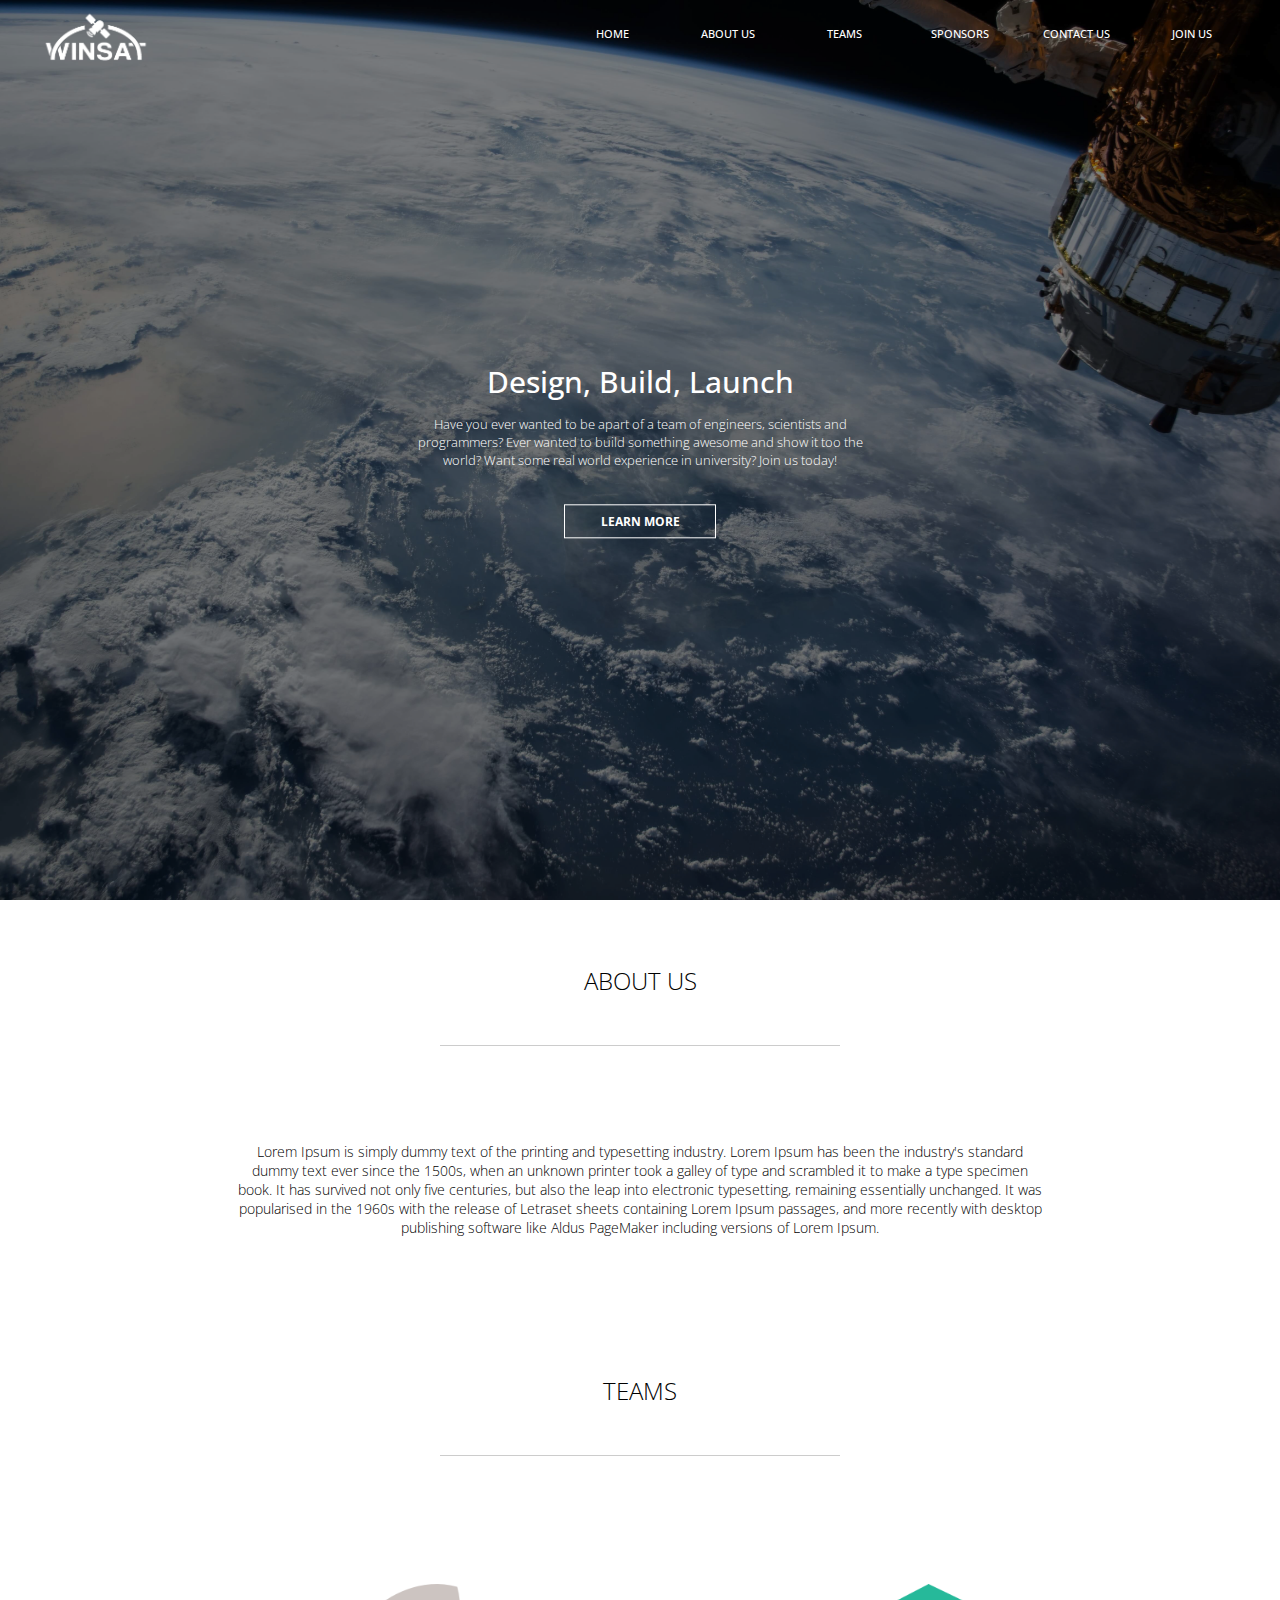
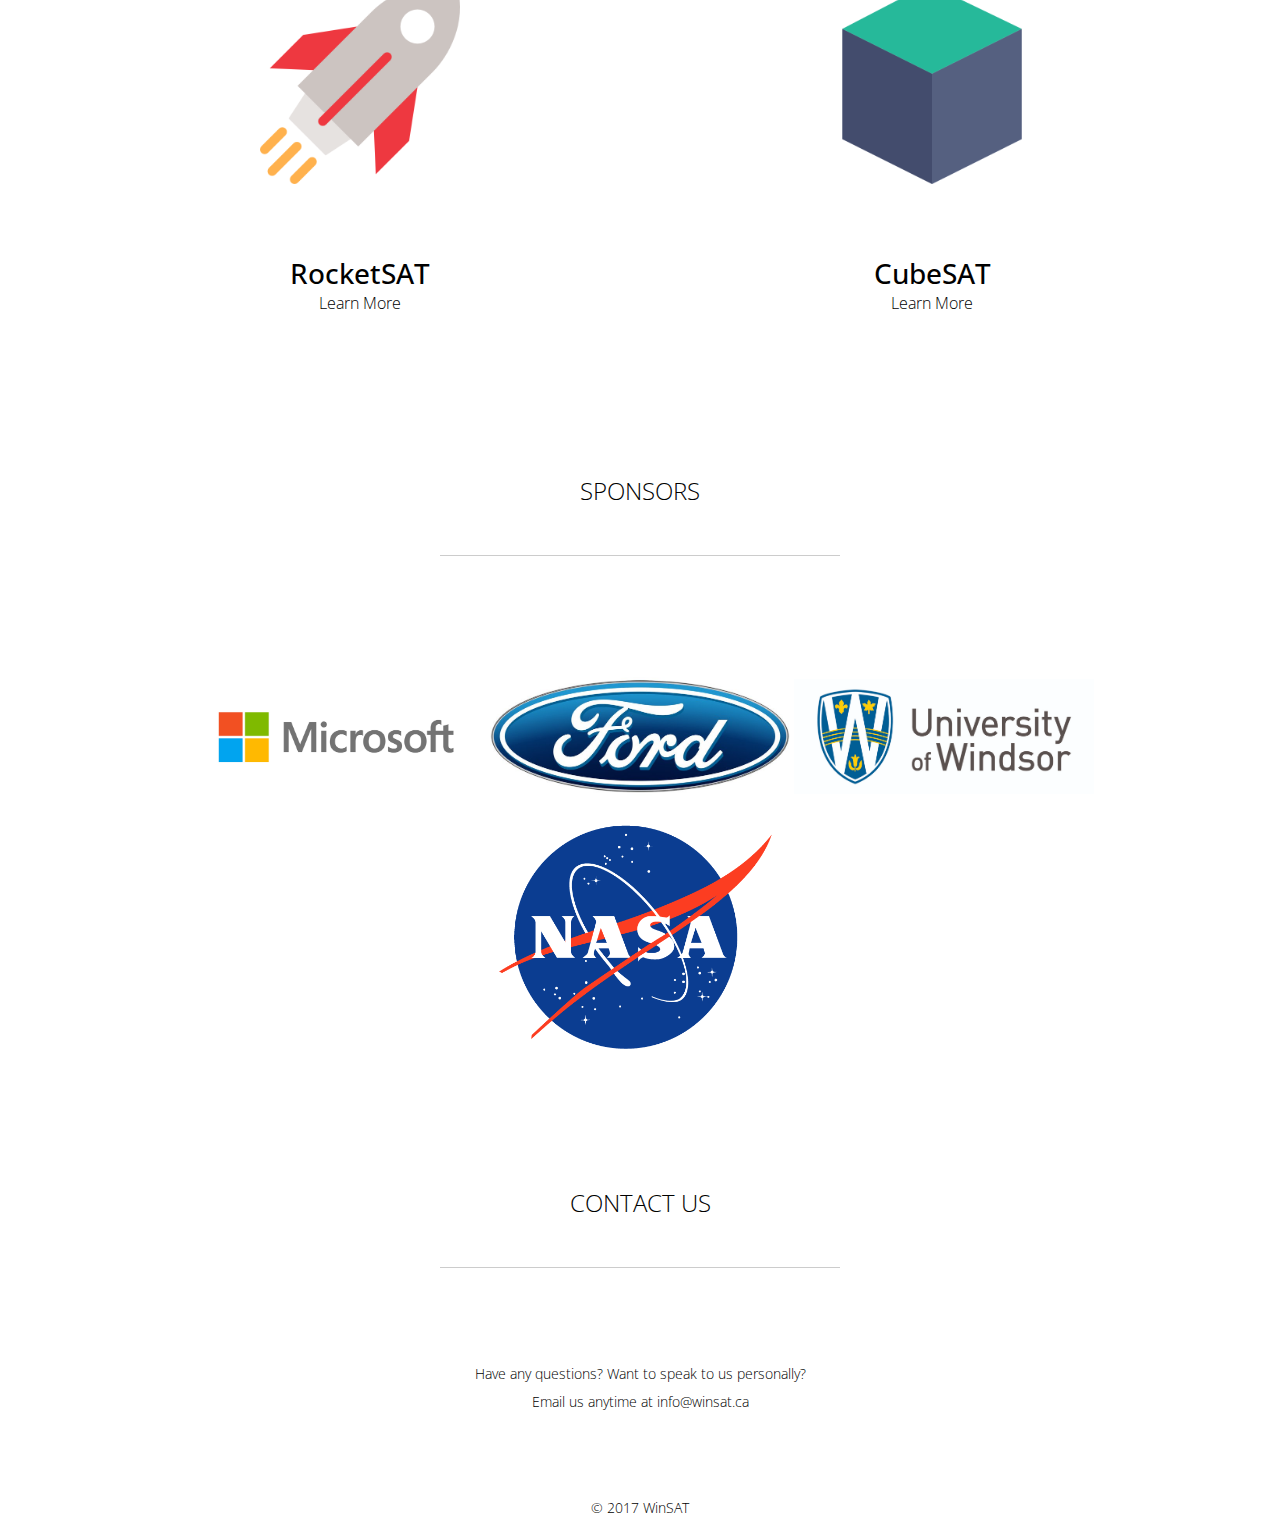
<file: index.html>
<html>
    <head>
        <title>WinSAT</title>
        <link rel="stylesheet" type="text/css" href="main.css">
        <script src="jquery.min.js"></script>
        <script src="main.js"></script>
    </head>
    <body>
        <div id="backgroundImage"></div>
        <div id="background">
            <div id="holder">
                <h>Design, Build, Launch</h><br>
                <p>Have you ever wanted to be apart of a team of engineers, scientists and programmers?  Ever wanted to build something awesome and show it too the world?  Want some real world experience in university?  Join us today!</p><br>
                <a id="learnmore" class="button" href="#aboutus">LEARN MORE</a>
            </div>
        </div>
        <div id="navBar">
            <img src="Images/logo.png">
            <ul>
                <li><a href="#">HOME</a></li>
                <li><a class="nav" href="#aboutus">ABOUT US</a></li>
                <li>
                    <a class="nav" href="#teams">TEAMS</a>
                    <ul>
                        <li><a href="rocketsat/">ROCKETSAT</a></li>
                        <li><a href="cubesat/">CUBESAT</a></li>
                    </ul>
                </li>
                <li><a class="nav" href="#sponsors">SPONSORS</a></li>
                <li><a class="nav" href="#contact">CONTACT US</a></li>
                <li><a href="#">JOIN US</a></li>
            </ul>
        </div>
        <div class="section" id="aboutus">
            <h>ABOUT US</h>
            <div class="divider"></div>
            <p>Lorem Ipsum is simply dummy text of the printing and typesetting industry. Lorem Ipsum has been the industry's standard dummy text ever since the 1500s, when an unknown printer took a galley of type and scrambled it to make a type specimen book. It has survived not only five centuries, but also the leap into electronic typesetting, remaining essentially unchanged. It was popularised in the 1960s with the release of Letraset sheets containing Lorem Ipsum passages, and more recently with desktop publishing software like Aldus PageMaker including versions of Lorem Ipsum.</p>
        </div>
        
        <div class="section" id="teams">
            <h>TEAMS</h>
            <div class="divider"></div>
            <div class="division">
                <img src="Images/rocket.png"/>
                <h>RocketSAT</h>
                <a class="learnbutton" href="rocketsat/">Learn More</a>
            </div>
            <div class="division">
                <img src="Images/cube.png"/>
                <h>CubeSAT</h>
                <a class="learnbutton" href="cubesat/">Learn More</a>
            </div>
        </div>
        
        <div class="section" id="sponsors">
            <h>SPONSORS</h>
            <div class="divider"></div>
            <a href="#"><img class="sponsor" src="Images/microsoft.jpg"/></a>
            <a href="#"><img class="sponsor" src="Images/ford.jpg"/></a>
            <a href="#"><img class="sponsor" src="Images/uwindsor.jpg"/></a>
            <a href="#"><img class="sponsor" src="Images/nasa.png"/></a>
        </div>
        
        <div class="section" id="contact">
            <h>CONTACT US</h>
            <div class="divider"></div>
            <p>Have any questions? Want to speak to us personally?</p>
            <p>Email us anytime at info@winsat.ca</p>
        </div>
        <p id="copyright">© 2017 WinSAT</p>
    </body>
</html>
</file>
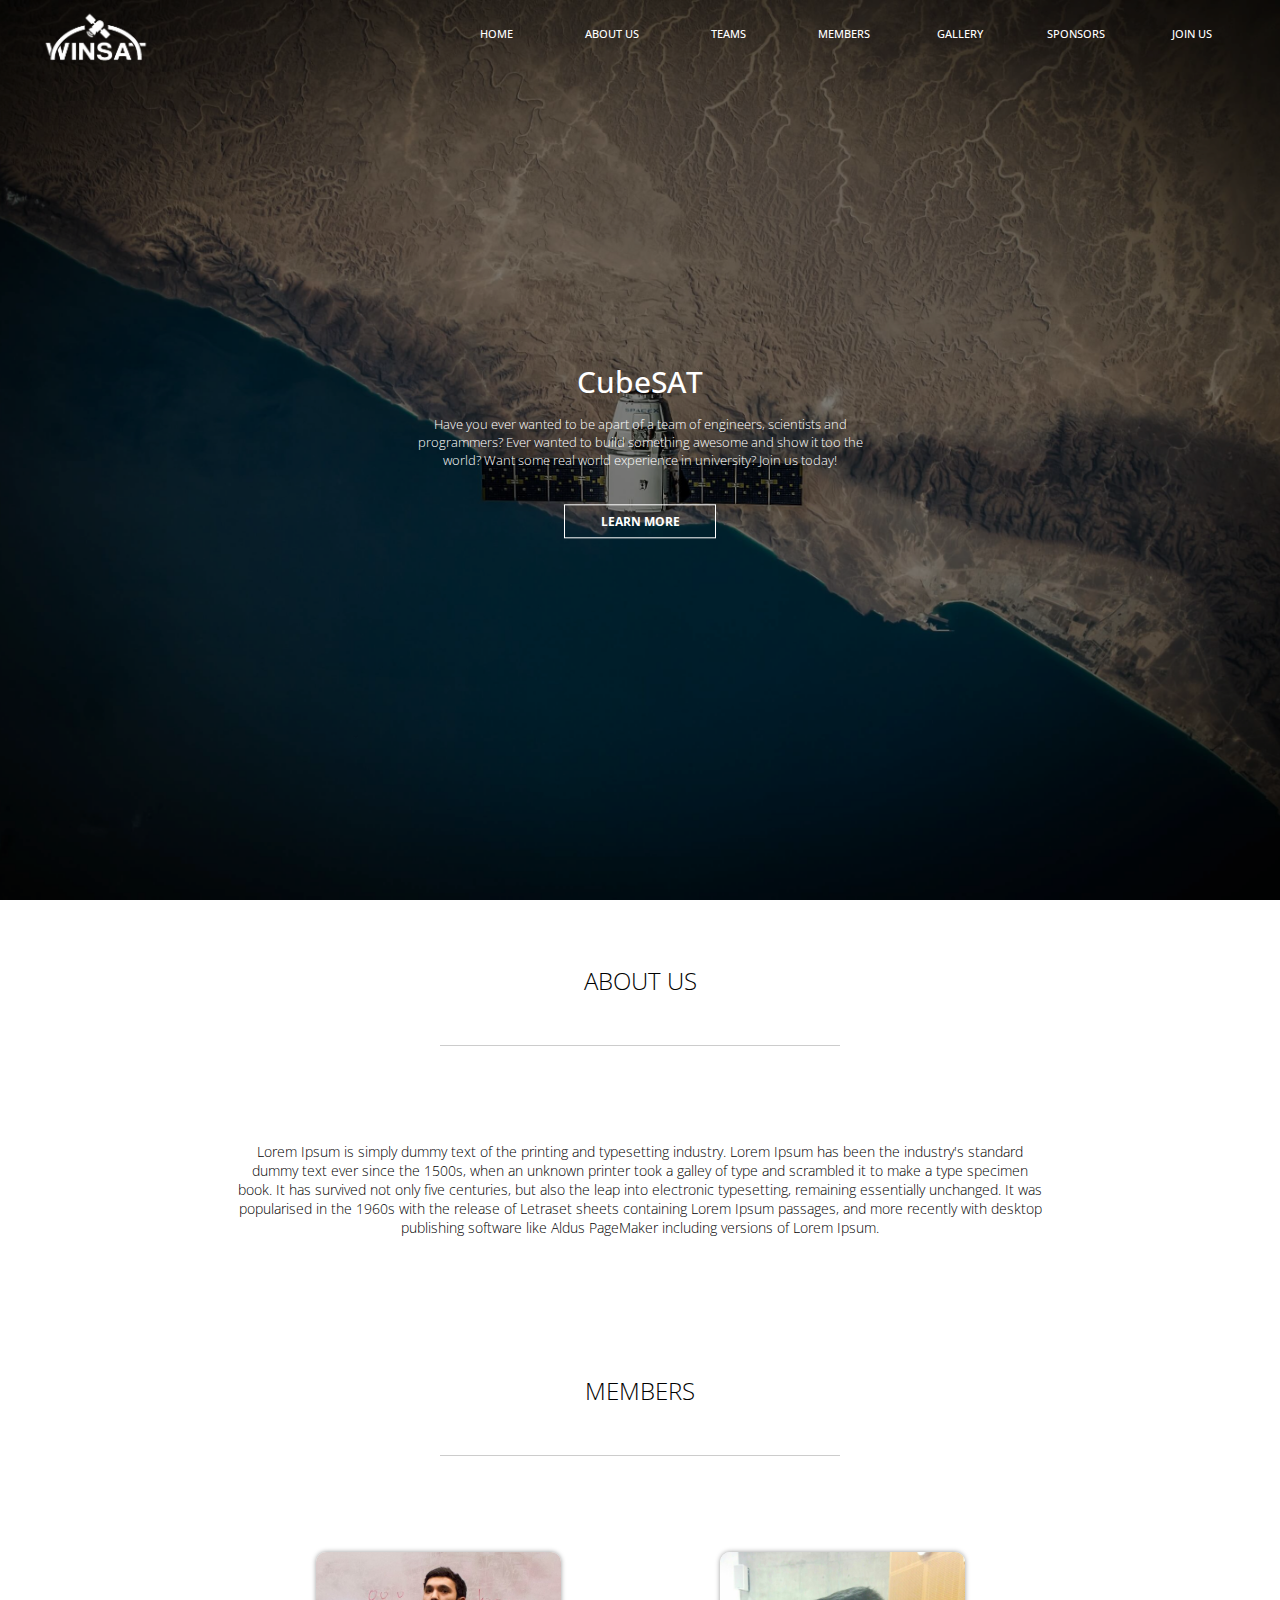
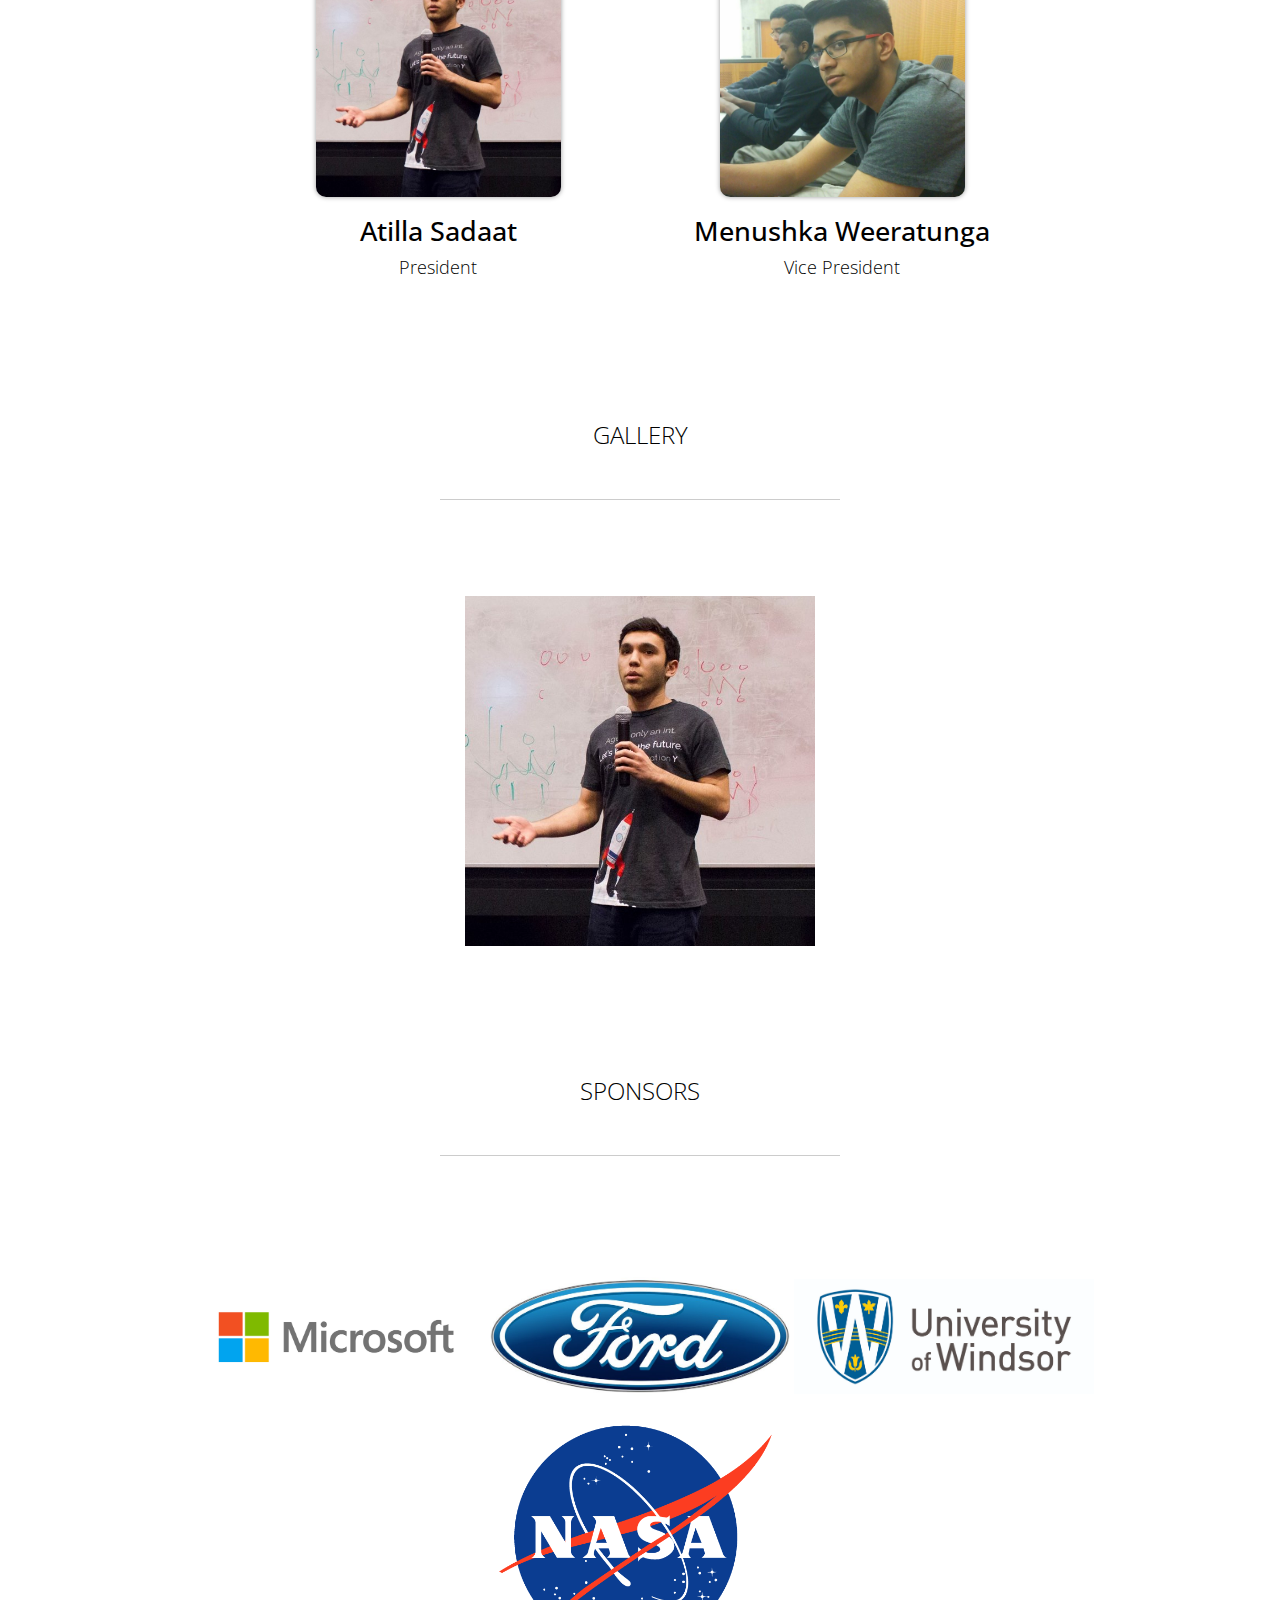
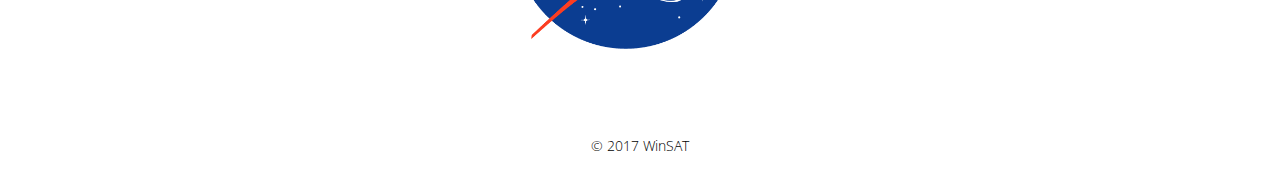
<file: cubesat/index.html>
<html>
    <head>
        <title>CubeSAT</title>
        <link rel="stylesheet" type="text/css" href="../main.css">
        <script src="../jquery.min.js"></script>
        <script src="../main.js"></script>
    </head>
    <body>
        <div id="backgroundImage" style="background-image: url('../Images/cubeBackground.jpg')"></div>
        <div id="background">
            <div id="holder">
                <h>CubeSAT</h><br>
                <p>Have you ever wanted to be apart of a team of engineers, scientists and programmers?  Ever wanted to build something awesome and show it too the world?  Want some real world experience in university?  Join us today!</p><br>
                <a id="learnmore" class="button" href="#aboutus">LEARN MORE</a>
            </div>
        </div>
        <div id="navBar">
            <img src="../Images/logo.png">
            <ul>
                <li><a href="../">HOME</a></li>
                <li><a class="nav" href="#aboutus">ABOUT US</a></li>
                <li>
                    <a href="../#teams">TEAMS</a>
                    <ul>
                        <li><a href="../rocketsat/">ROCKETSAT</a></li>
                        <li><a href="../cubesat/">CUBESAT</a></li>
                    </ul>
                </li>
                <li><a class="nav" href="#members">MEMBERS</a></li>
                <li><a class="nav" href="#gallery">GALLERY</a></li>
                <li><a class="nav" href="#sponsors">SPONSORS</a></li>
                <li><a href="../">JOIN US</a></li>
            </ul>
        </div>
        <div class="section" id="aboutus">
            <h>ABOUT US</h>
            <div class="divider"></div>
            <p>Lorem Ipsum is simply dummy text of the printing and typesetting industry. Lorem Ipsum has been the industry's standard dummy text ever since the 1500s, when an unknown printer took a galley of type and scrambled it to make a type specimen book. It has survived not only five centuries, but also the leap into electronic typesetting, remaining essentially unchanged. It was popularised in the 1960s with the release of Letraset sheets containing Lorem Ipsum passages, and more recently with desktop publishing software like Aldus PageMaker including versions of Lorem Ipsum.</p>
        </div>
        
        <div class="section" id="members">
            <h>MEMBERS</h>
            <div class="divider"></div>
            <div>
                <div class="member">
                    <img src="../Images/members/atilla.jpg"/>
                    <h>Atilla Sadaat</h>
                    <p>President</p>
                </div>
                <div class="member">
                    <img src="../Images/members/menushka.jpg"/>
                    <h>Menushka Weeratunga</h>
                    <p>Vice President</p>
                </div>
            </div>
        </div>
        
        <div class="section" id="gallery">
            <h>GALLERY</h>
            <div class="divider"></div>
            <img src="../Images/members/atilla.jpg"/>
        </div>
        
        <div class="section" id="sponsors">
            <h>SPONSORS</h>
            <div class="divider"></div>
            <a href="#"><img class="sponsor" src="../Images/microsoft.jpg"/></a>
            <a href="#"><img class="sponsor" src="../Images/ford.jpg"/></a>
            <a href="#"><img class="sponsor" src="../Images/uwindsor.jpg"/></a>
            <a href="#"><img class="sponsor" src="../Images/nasa.png"/></a>
        </div>
        
        <p id="copyright">© 2017 WinSAT</p>
    </body>
</html>
</file>
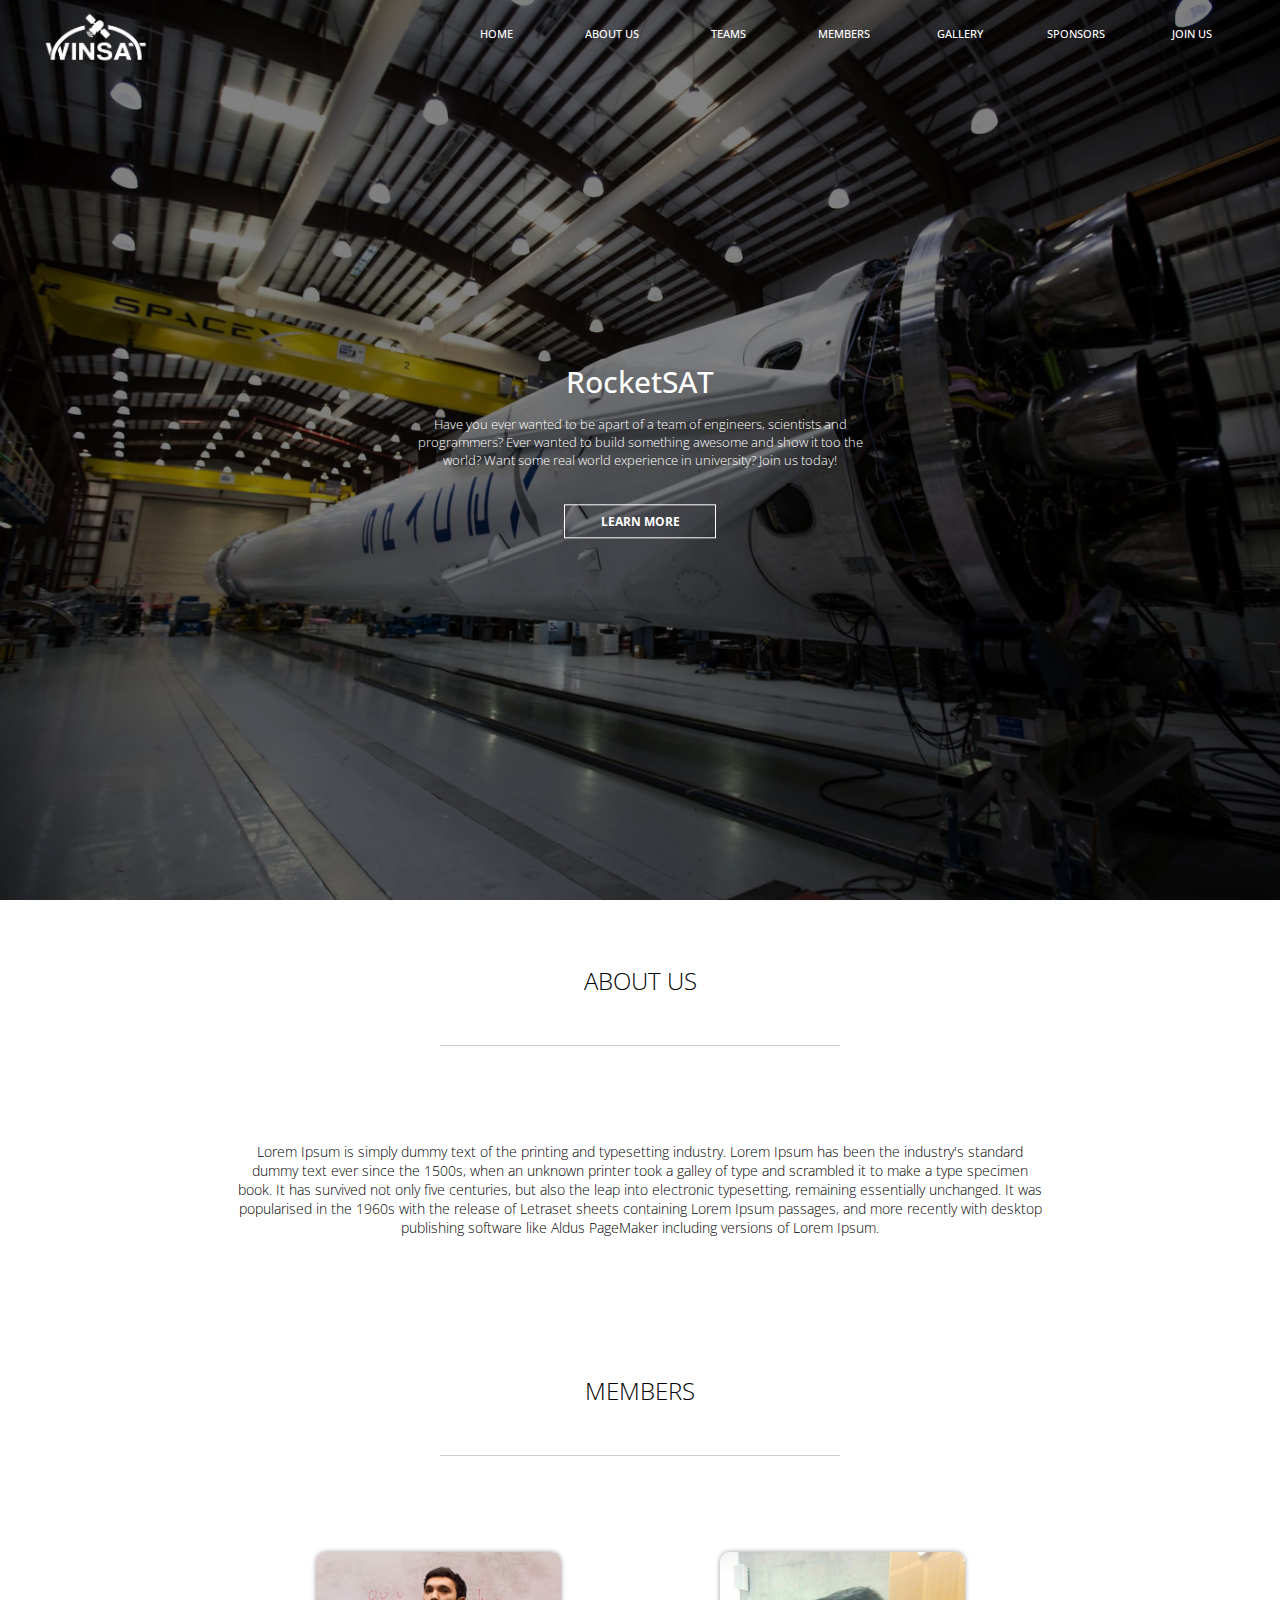
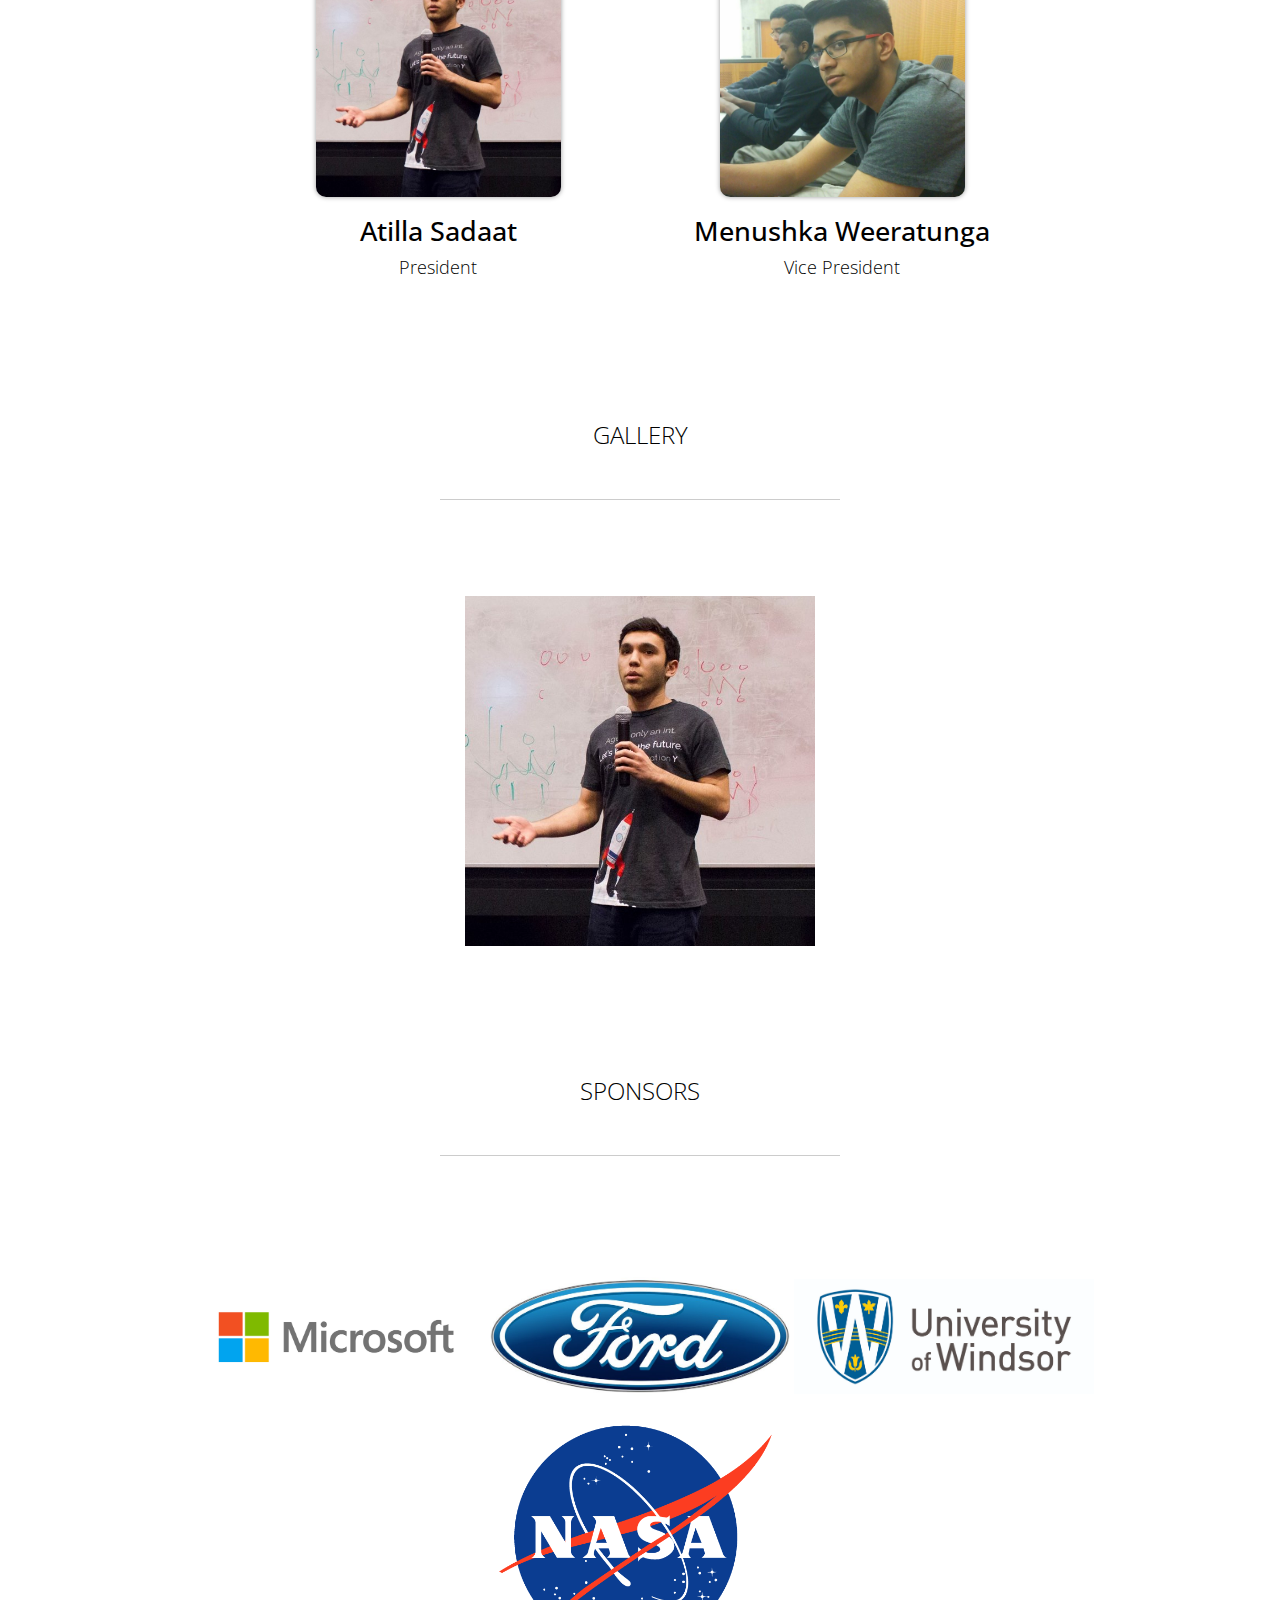
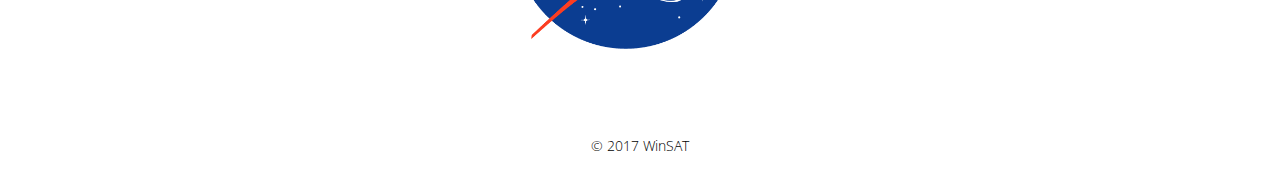
<file: rocketsat/index.html>
<html>
    <head>
        <title>RocketSAT</title>
        <link rel="stylesheet" type="text/css" href="../main.css">
        <script src="../jquery.min.js"></script>
        <script src="../main.js"></script>
    </head>
    <body>
        <div id="backgroundImage" style="background-image: url('../Images/rocketBackground.jpg')"></div>
        <div id="background">
            <div id="holder">
                <h>RocketSAT</h><br>
                <p>Have you ever wanted to be apart of a team of engineers, scientists and programmers?  Ever wanted to build something awesome and show it too the world?  Want some real world experience in university?  Join us today!</p><br>
                <a id="learnmore" class="button" href="#aboutus">LEARN MORE</a>
            </div>
        </div>
        <div id="navBar">
            <img src="../Images/logo.png">
            <ul>
                <li><a href="../">HOME</a></li>
                <li><a class="nav" href="#aboutus">ABOUT US</a></li>
                <li>
                    <a href="../#teams">TEAMS</a>
                    <ul>
                        <li><a href="../rocketsat/">ROCKETSAT</a></li>
                        <li><a href="../cubesat/">CUBESAT</a></li>
                    </ul>
                </li>
                <li><a class="nav" href="#members">MEMBERS</a></li>
                <li><a class="nav" href="#gallery">GALLERY</a></li>
                <li><a class="nav" href="#sponsors">SPONSORS</a></li>
                <li><a href="../">JOIN US</a></li>
            </ul>
        </div>
        <div class="section" id="aboutus">
            <h>ABOUT US</h>
            <div class="divider"></div>
            <p>Lorem Ipsum is simply dummy text of the printing and typesetting industry. Lorem Ipsum has been the industry's standard dummy text ever since the 1500s, when an unknown printer took a galley of type and scrambled it to make a type specimen book. It has survived not only five centuries, but also the leap into electronic typesetting, remaining essentially unchanged. It was popularised in the 1960s with the release of Letraset sheets containing Lorem Ipsum passages, and more recently with desktop publishing software like Aldus PageMaker including versions of Lorem Ipsum.</p>
        </div>
        
        <div class="section" id="members">
            <h>MEMBERS</h>
            <div class="divider"></div>
            <div>
                <div class="member">
                    <img src="../Images/members/atilla.jpg"/>
                    <h>Atilla Sadaat</h>
                    <p>President</p>
                </div>
                <div class="member">
                    <img src="../Images/members/menushka.jpg"/>
                    <h>Menushka Weeratunga</h>
                    <p>Vice President</p>
                </div>
            </div>
        </div>
        
        <div class="section" id="gallery">
            <h>GALLERY</h>
            <div class="divider"></div>
            <img src="../Images/members/atilla.jpg"/>
        </div>
        
        <div class="section" id="sponsors">
            <h>SPONSORS</h>
            <div class="divider"></div>
            <a href="#"><img class="sponsor" src="../Images/microsoft.jpg"/></a>
            <a href="#"><img class="sponsor" src="../Images/ford.jpg"/></a>
            <a href="#"><img class="sponsor" src="../Images/uwindsor.jpg"/></a>
            <a href="#"><img class="sponsor" src="../Images/nasa.png"/></a>
        </div>
        
        <p id="copyright">© 2017 WinSAT</p>
    </body>
</html>
</file>
<file: main.css>
@import url('https://fonts.googleapis.com/css?family=Open+Sans:300,300i,400,400i,600,600i,700,700i,800,800i');

html, body {
    padding: 0;
    margin: 0;
    
    font-family: 'Open Sans', sans-serif;
}

#background {
    width: 100%;
    height: 100%;
}

#backgroundImage {
    position: absolute;
    top: 0;
    left: 0;
    width: 100%;
    height: 100%;
    background-color: #4d5065;
    -webkit-filter: brightness(50%);
    filter: brightness(50%);
    background-image: url(Images/background.jpeg);
    background-position: center;
    background-size: cover;
    z-index: -1000;
}

#canvas {
    position: absolute;
    top: 0;
    left: 0;
    width: 100%;
    height: 100%;
}

#holder {
    position: absolute;
    top: 50%;
    left: 50%;
    transform: translate(-50%,-50%);
    text-align: center;
    padding: 1.25em;
    width: 100%;
    max-width: 32em;
    box-sizing: border-box;
}

#holder h {
    font-size: 1.875em;
    font-weight: 500;
    color: white;
    margin-bottom: 3.125em;
}

#holder p {
    font-size: 0.825em;
    font-weight: 300;
    color: white;
    margin-bottom: 1em;
}

.button {
    display: inline-block;
    font-weight: 700;
    font-size: 0.75em;
    text-decoration: none;
    color: white;
    background-color: rgba(255,255,255,0);
    border: white solid 0.125em;
    padding: 0.625em 0em;
    width: 12.5em;
    margin: 0em 0.625em;
    
    -webkit-transition: color 0.1s, background-color 0.1s;
    transition: color 0.1s, background-color 0.1s;
}

.button:hover {
    color: black;
    background-color: rgba(255,255,255,1);
}

.backgroundwhite {
    background: white;
    box-shadow: 0px 1px 5px #000;
}

#navBar {
    display: block;
    position: absolute;
    top: 0;
    width: 100%;
    height: 5em;
    box-sizing: border-box;
}

#navBar img {
    display: inline-block;
    position: absolute;
    top: 0.5em;
    left: 2.5em;
    width: 7em;
    vertical-align: middle;
}

#navbar ul {
    display: inline-block;
    position: absolute;
    list-style-type: none;
    margin: 0;
    padding: 0;
    top: 1em;
    right: 2em;
}

#navbar ul li {
    display: inline-block;
    text-align: center;
    vertical-align: top;
    margin: 0;
}

#navbar ul li a {
    display: inline-block;
    color: white;
    text-decoration: none;
    font-size: 0.7em;
    font-weight: 500;
    width: 10em;
    height: 3.125em;
    line-height: 3.125em;
}

#navbar li a:hover {
    font-weight: 500;
    color: rgba(255,255,255,0.5);
}

#navbar ul li ul {
    display: block;
    position: relative;
    list-style-type: none;
    top: 0em;
    right: 0em;
    margin: 0;
    padding: 0;
    opacity: 0;
    height: 0;
    
    transition: opacity 0.5s, height 0.5s;
}

#navbar li:hover ul {
    opacity: 1;
    height: 4.5em;
}

#navbar ul li ul li {
    display: block;
    text-align: center;
}

#navbar ul li ul li a {
    display: block;
    text-align: center;
}

.section {
    text-align: center;
    margin: 0em;
    padding: 4em 4em;
    background-color: white;
}

.section h {
    font-size: 1.5em;
    font-weight: 300;
    
}

.section p {
    font-size: 0.9em;
    font-weight: 300;
    max-width: 56.25em;
    margin: 0.625em auto;
}

.divider {
    background-color: rgba(0,0,0,0.2);
    height: 0.07em;
    max-width: 25em;
    margin: 3em auto 6em auto;
}

.division {
    display: inline-block;
    margin: 2em 9.375em;
}

.division img {
    height: 12.5em;
}

.division h {
    display: block;
    font-size: 1.75em;
    font-weight: 500;
    margin:2.5em 2.5em 0em 2.5em;
}

.division a {
    font-weight: 300;
}

.learnbutton {
    text-decoration: none;
    color: black;
}

.sponsor {
    display: inline-block;
    max-height: 18.75em;
    max-width: 18.75em;
    vertical-align: middle;
}

.member {
    display: inline-block;
    max-width: 21.875em;
    margin: 0em 1.563em;
    text-align: center;
}

.member img {
    width: 70%;
    margin-bottom: 0.938em;
    border-radius: 0.625em;
    box-shadow: 0 0 0.313em rgba(0,0,0,0.4);
}

.member h {
    display: block;
    font-size: 1.688em;
    font-weight: 500;
}

.member p {
    display: block;
    font-size: 1.125em;
    margin-top: 0.313em;
}

#gallery img {
    max-width: 350px;
    max-height: 350px;
    
    transition: transform 0.5s;
}

#copyright {
    bottom: 0;
    text-align: center;
    font-weight: 300;
    font-size: 0.875em;
}
</file>
